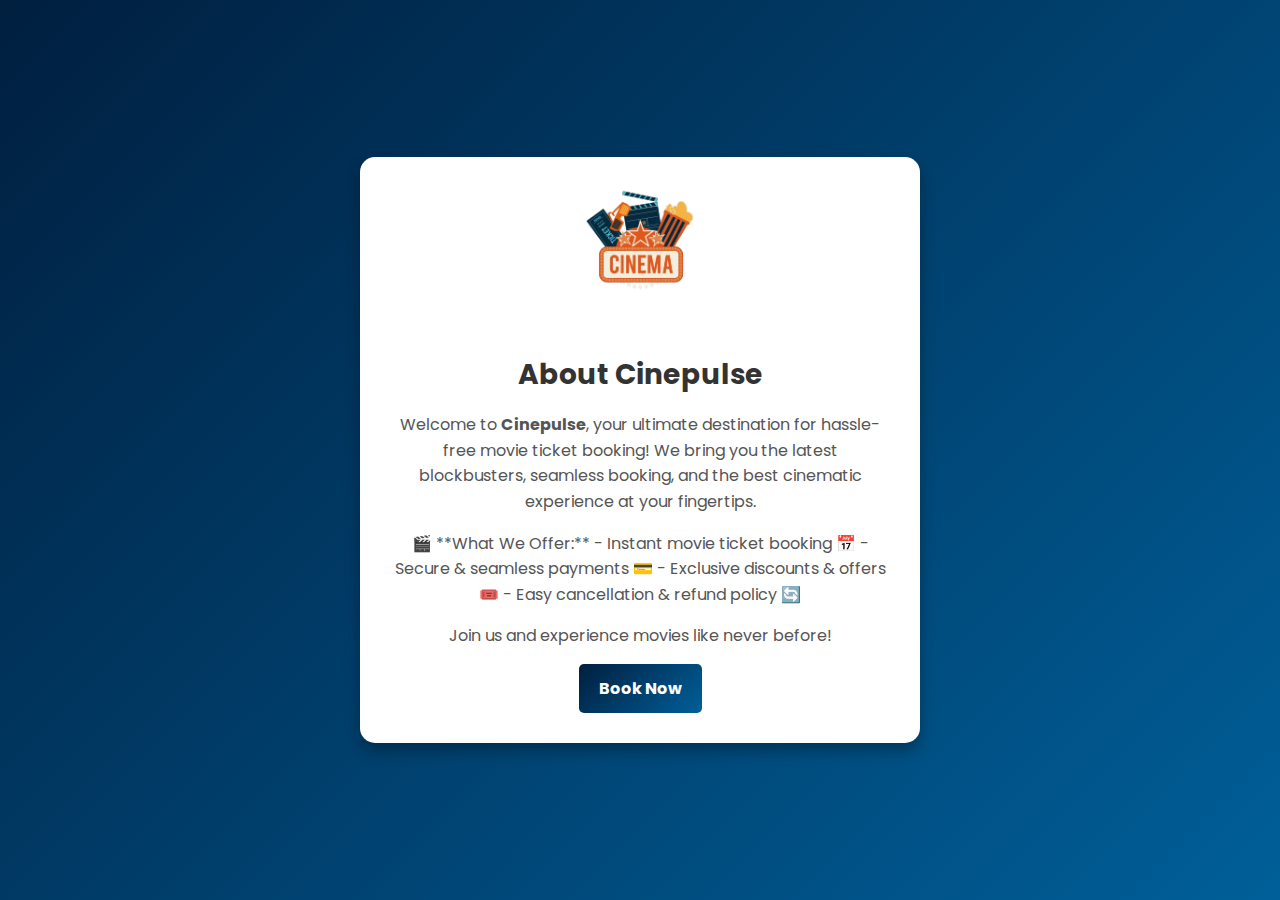
<file: aboutus.html>
<!DOCTYPE html>
<html lang="en">
<head>
  <meta charset="UTF-8">
  <meta name="viewport" content="width=device-width, initial-scale=1.0">
  <title>About Us | MovieMania</title>
  <link href="https://fonts.googleapis.com/css2?family=Poppins:wght@400;600&display=swap" rel="stylesheet">
  <link rel="stylesheet" href="aboutus.css">
</head>
<body>
  <div class="about-container">
    <div class="about-box">
      <div class="logo">
        <img src="pngwing.com (3).png" alt="Cinema Logo">
      </div>
      <h2>About Cinepulse</h2>
      <p>
        Welcome to <strong>Cinepulse</strong>, your ultimate destination for hassle-free movie ticket booking!  
        We bring you the latest blockbusters, seamless booking, and the best cinematic experience at your fingertips.  
      </p>
      <p>
        🎬 **What We Offer:**  
        - Instant movie ticket booking 📅  
        - Secure & seamless payments 💳  
        - Exclusive discounts & offers 🎟️  
        - Easy cancellation & refund policy 🔄  
      </p>
      <p>Join us and experience movies like never before!</p>
      <a href="index.html" class="cta-button">Book Now</a>
    </div>
  </div>
</body>
</html>
</file>
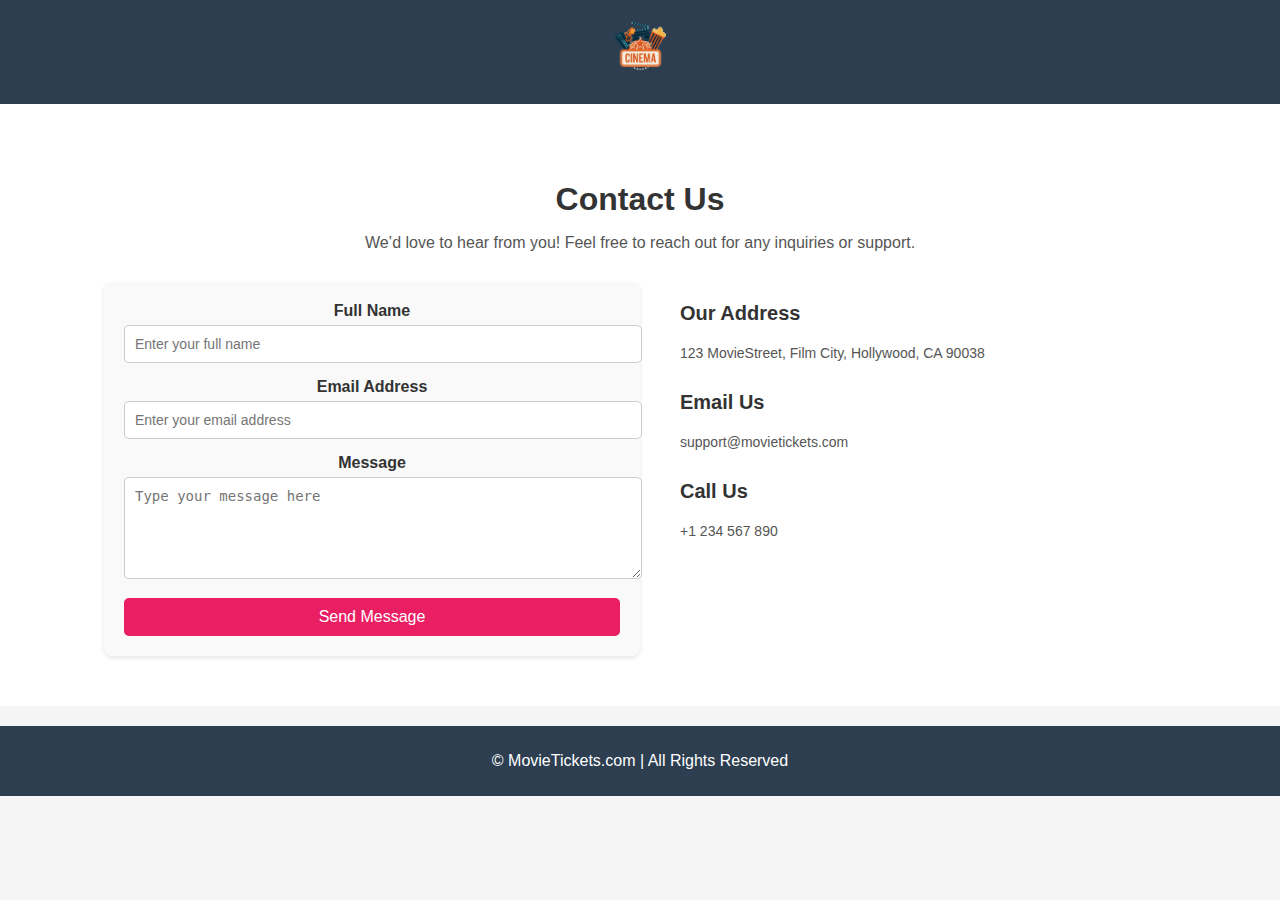
<file: contactus.html>
<!DOCTYPE html>
<html lang="en">
<head>
  <meta charset="UTF-8">
  <meta name="viewport" content="width=device-width, initial-scale=1.0">
  <title>Contact Us</title>
  <link rel="stylesheet" href="contactus.css">
</head>
<body>
  <header class="header">
    <div class="logo-container">
      <img src="pngwing.com (3).png" alt="MovieTickets Logo" class="logo">
    </div>
  </header>

  <section class="contact-us">
    <h2>Contact Us</h2>
    <p>We’d love to hear from you! Feel free to reach out for any inquiries or support.</p>
    <div class="contact-container">
      <form class="contact-form">
        <div class="form-group">
          <label for="name">Full Name</label>
          <input type="text" id="name" placeholder="Enter your full name" required>
        </div>
        <div class="form-group">
          <label for="email">Email Address</label>
          <input type="email" id="email" placeholder="Enter your email address" required>
        </div>
        <div class="form-group">
          <label for="message">Message</label>
          <textarea id="message" rows="5" placeholder="Type your message here" required></textarea>
        </div>
        <button type="submit" class="submit-btn">Send Message</button>
      </form>
      <div class="contact-details">
        <h3>Our Address</h3>
        <p>123 MovieStreet, Film City, Hollywood, CA 90038</p>
        <h3>Email Us</h3>
        <p>support@movietickets.com</p>
        <h3>Call Us</h3>
        <p>+1 234 567 890</p>
      </div>
    </div>
  </section>

  <footer class="footer">
    <p>© MovieTickets.com | All Rights Reserved</p>
  </footer>
</body>
</html>
</file>
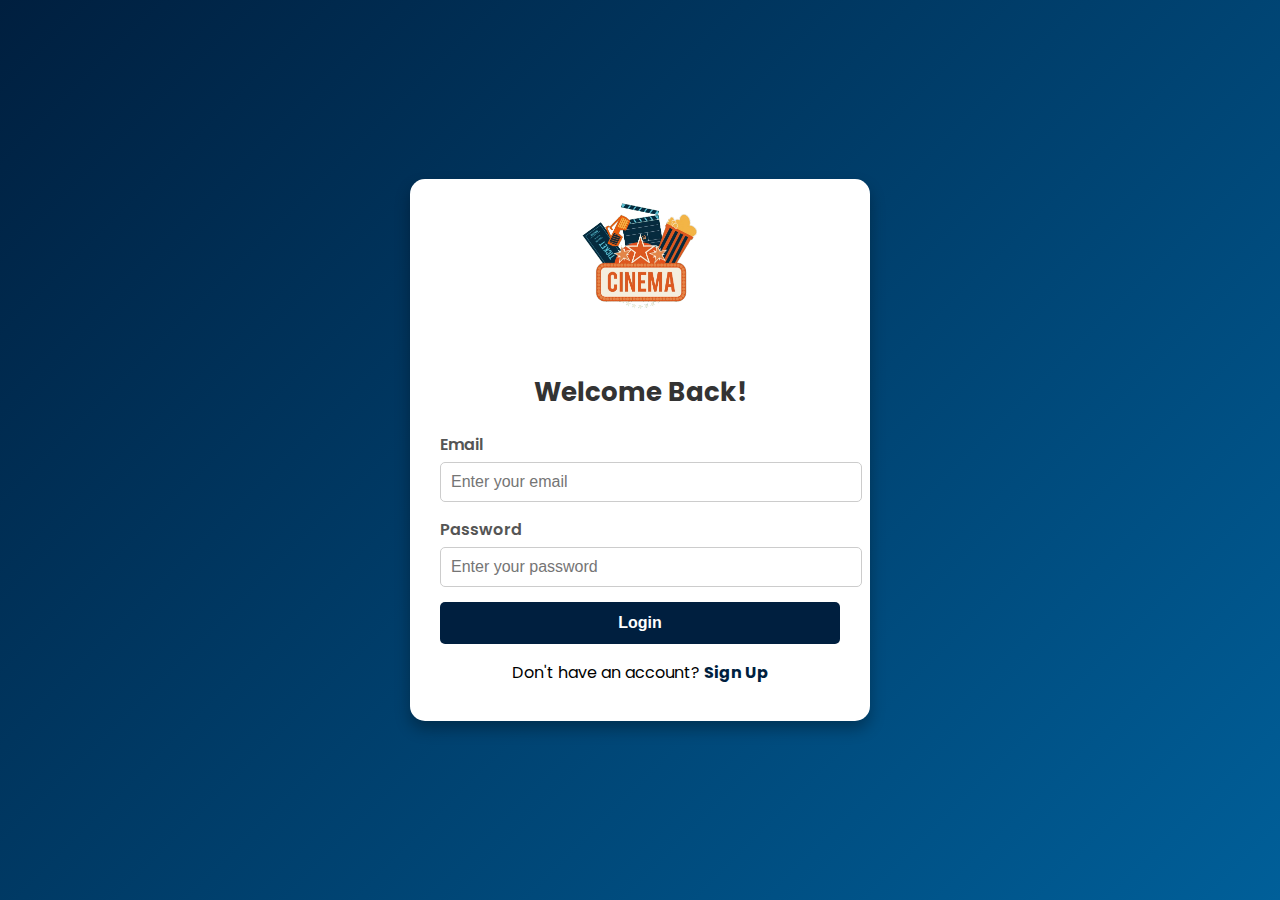
<file: signin.html>
<!DOCTYPE html>
<html lang="en">
<head>
  <meta charset="UTF-8">
  <meta name="viewport" content="width=device-width, initial-scale=1.0">
  <title>Login Page</title>
  <link href="https://fonts.googleapis.com/css2?family=Poppins:wght@400;600&display=swap" rel="stylesheet">
  <link rel="stylesheet" href="signin.css">
</head>
<body>
  <div class="login-container">
    <div class="login-box">
      <div class="logo">
        <img src="pngwing.com (3).png" alt="Cinema Logo">
      </div>
      <h2>Welcome Back!</h2>
      <form action="#">
        <div class="form-group">
          <label for="email">Email</label>
          <input type="email" id="email" placeholder="Enter your email" required>
        </div>
        <div class="form-group">
          <label for="password">Password</label>
          <input type="password" id="password" placeholder="Enter your password" required>
        </div>
        <button type="submit">Login</button>
        <div class="form-footer">
          <p>Don't have an account? <a href="signup.html">Sign Up</a></p>
        </div>
      </form>
    </div>
  </div>
</body>
</html>
</file>
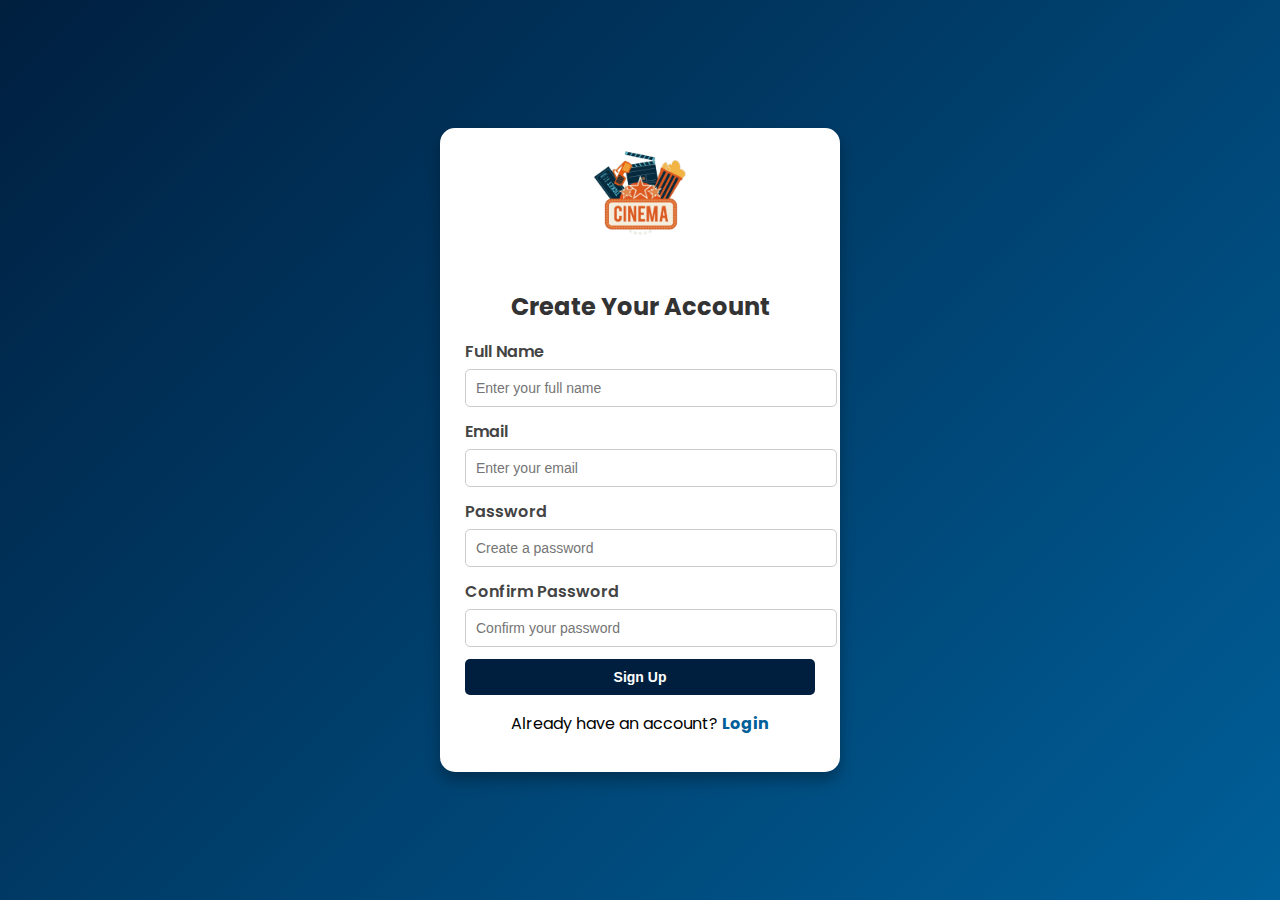
<file: signup.html>
<!DOCTYPE html>
<html lang="en">
<head>
  <meta charset="UTF-8">
  <meta name="viewport" content="width=device-width, initial-scale=1.0">
  <title>Sign-Up Page</title>
  <link href="https://fonts.googleapis.com/css2?family=Poppins:wght@400;600&display=swap" rel="stylesheet">
  <link rel="stylesheet" href="signup.css">
</head>
<body>
  <div class="signup-container">
    <div class="signup-box">
      <div class="logo">
        <img src="pngwing.com (3).png" alt="Cinema Logo">
      </div>
      <h2>Create Your Account</h2>
      <form action="#">
        <div class="form-group">
          <label for="name">Full Name</label>
          <input type="text" id="name" placeholder="Enter your full name" required>
        </div>
        <div class="form-group">
          <label for="email">Email</label>
          <input type="email" id="email" placeholder="Enter your email" required>
        </div>
        <div class="form-group">
          <label for="password">Password</label>
          <input type="password" id="password" placeholder="Create a password" required>
        </div>
        <div class="form-group">
          <label for="confirm-password">Confirm Password</label>
          <input type="password" id="confirm-password" placeholder="Confirm your password" required>
        </div>
        <button type="submit">Sign Up</button>
        <div class="form-footer">
          <p>Already have an account? <a href="signin.html">Login</a></p>
        </div>
      </form>
    </div>
  </div>
</body>
</html>
</file>
<file: aboutus.css>
/* General Styling */
body {
  margin: 0;
  font-family: 'Poppins', sans-serif;
  display: flex;
  justify-content: center;
  align-items: center;
  min-height: 100vh;
  background: linear-gradient(135deg, #001f3f, #005f99);
  text-align: center;
}

/* About Us Container */
.about-container {
  width: 100%;
  max-width: 500px;
  background-color: #fff;
  border-radius: 15px;
  box-shadow: 0 8px 15px rgba(0, 0, 0, 0.3);
  padding: 30px;
  animation: fadeIn 0.5s ease-in-out;
}

/* Logo */
.logo img {
  width: 140px;
  margin-bottom: 15px;
}

/* Heading */
.about-box h2 {
  font-size: 28px;
  color: #333;
  margin-bottom: 10px;
}

/* Paragraph */
.about-box p {
  font-size: 16px;
  color: #555;
  line-height: 1.6;
  margin-bottom: 15px;
}

/* CTA Button */
.cta-button {
  display: inline-block;
  background: linear-gradient(135deg, #001f3f, #005f99);
  color: #fff;
  font-size: 16px;
  font-weight: bold;
  padding: 12px 20px;
  border-radius: 5px;
  text-decoration: none;
  transition: all 0.3s ease;
}

.cta-button:hover {
  background: linear-gradient(135deg, #005f99, #0084cc);
  transform: scale(1.05);
}

/* Animations */
@keyframes fadeIn {
  from {
      opacity: 0;
      transform: translateY(-10px);
  }
  to {
      opacity: 1;
      transform: translateY(0);
  }
}

/* Responsive Design */
@media (max-width: 480px) {
  .about-container {
      max-width: 90%;
      padding: 20px;
  }

  .about-box p {
      font-size: 14px;
  }

  .cta-button {
      font-size: 14px;
      padding: 10px 18px;
  }
}
</file>
<file: contactus.css>
/* General Styles */
body {
    margin: 0;
    font-family: Arial, sans-serif;
    background-color: #f5f5f5;
    color: #333;
  }
  
  header {
    background-color: #2c3e50;
    padding: 20px;
    text-align: center;
  }
  
  .logo-container {
    display: inline-block;
  }
  
  .logo {
    height: 60px;
    width: auto;
  }
  
  /* Contact Us Section */
  .contact-us {
    padding: 50px 20px;
    background-color: #fff;
    text-align: center;
  }
  
  .contact-us h2 {
    font-size: 32px;
    color: #333;
    margin-bottom: 10px;
  }
  
  .contact-us p {
    font-size: 16px;
    color: #555;
    margin-bottom: 30px;
  }
  
  .contact-container {
    display: flex;
    flex-wrap: wrap;
    justify-content: center;
    align-items: flex-start;
  }
  
  .contact-form,
  .contact-details {
    width: 40%;
    margin: 0 20px;
    min-width: 300px;
  }
  
  .contact-form {
    background-color: #f9f9f9;
    padding: 20px;
    border-radius: 8px;
    box-shadow: 0 2px 4px rgba(0, 0, 0, 0.1);
  }
  
  .contact-form .form-group {
    margin-bottom: 15px;
  }
  
  .contact-form label {
    display: block;
    font-weight: bold;
    margin-bottom: 5px;
  }
  
  .contact-form input,
  .contact-form textarea {
    width: 100%;
    padding: 10px;
    border: 1px solid #ccc;
    border-radius: 5px;
    font-size: 14px;
  }
  
  .contact-form button {
    width: 100%;
    padding: 10px;
    background-color: #e91e63;
    color: #fff;
    border: none;
    border-radius: 5px;
    font-size: 16px;
    cursor: pointer;
    transition: background-color 0.3s ease;
  }
  
  .contact-form button:hover {
    background-color: #d81b60;
  }
  
  .contact-details {
    text-align: left;
  }
  
  .contact-details h3 {
    font-size: 20px;
    color: #333;
    margin-top: 20px;
  }
  
  .contact-details p {
    font-size: 14px;
    color: #555;
  }
  
  /* Footer */
  .footer {
    text-align: center;
    background-color: #2c3e50;
    color: white;
    padding: 10px 20px;
    margin-top: 20px;
  }
</file>
<file: signin.css>
/* General Styling */
body {
    margin: 0;
    font-family: 'Poppins', sans-serif;
    display: flex;
    justify-content: center;
    align-items: center;
    min-height: 100vh;
    background: linear-gradient(135deg, #001f3f, #005f99);
  }
  
  /* Container */
  .login-container {
    width: 100%;
    max-width: 400px;
    background-color: #fff;
    border-radius: 15px;
    box-shadow: 0 8px 15px rgba(0, 0, 0, 0.3);
    padding: 20px 30px;
    text-align: center;
  }
  
  /* Logo */
  .logo img {
    width: 150px;
    margin-bottom: 15px;
  }
  
  /* Heading */
  .login-box h2 {
    font-size: 26px;
    color: #333;
    margin-bottom: 20px;
  }
  
  /* Form */
  .form-group {
    margin-bottom: 15px;
    text-align: left;
  }
  
  .form-group label {
    display: block;
    font-weight: 600;
    color: #555;
    margin-bottom: 5px;
  }
  
  .form-group input {
    width: 100%;
    padding: 10px;
    border: 1px solid #ccc;
    border-radius: 5px;
    font-size: 16px;
  }
  
  .form-group input:focus {
    border-color:#001f3f;
    outline: none;
  }
  
  /* Button */
  button {
    width: 100%;
    padding: 12px;
    font-size: 16px;
    font-weight: bold;
    color: #fff;
    background-color: #001f3f;
    border: none;
    border-radius: 5px;
    cursor: pointer;
    transition: background-color 0.3s ease, transform 0.2s ease;
  }
  
  button:hover {
    background-color: #005f99;
    transform: scale(1.05);
  }
  
  button:active {
    background-color: #001f3f;
    transform: scale(0.95);
  }
  
  /* Footer */
  .form-footer {
    margin-top: 15px;
  }
  
  .form-footer a {
    color: #001f3f;
    text-decoration: none;
    font-weight: bold;
  }
  
  .form-footer a:hover {
    text-decoration: underline;
  }
</file>
<file: signup.css>
/* General Styling */
body {
    margin: 0;
    font-family: 'Poppins', sans-serif;
    display: flex;
    justify-content: center;
    align-items: center;
    min-height: 100vh;
    background: linear-gradient(135deg, #001f3f, #005f99); /* Navy blue gradient */
  }
  
  /* Container */
  .signup-container {
    width: 100%;
    max-width: 350px; /* Reduced container size */
    background-color: #ffffff;
    border-radius: 15px;
    box-shadow: 0 8px 15px rgba(0, 0, 0, 0.3);
    padding: 20px 25px; /* Adjusted padding for a smaller design */
    text-align: center;
  }
  
  /* Logo */
  .logo img {
    width: 120px; /* Reduced logo size */
    margin-bottom: 10px;
  }
  
  /* Heading */
  .signup-box h2 {
    font-size: 24px; /* Slightly smaller heading */
    color: #333;
    margin-bottom: 15px;
  }
  
  /* Form */
  .form-group {
    margin-bottom: 12px; /* Slightly tighter spacing */
    text-align: left;
  }
  
  .form-group label {
    display: block;
    font-weight: 600;
    color: #444;
    margin-bottom: 5px;
  }
  
  .form-group input {
    width: 100%;
    padding: 10px;
    border: 1px solid #ccc;
    border-radius: 5px;
    font-size: 14px; /* Slightly smaller font size */
  }
  
  .form-group input:focus {
    border-color: #005f99;
    outline: none;
  }
  
  /* Button */
  button {
    width: 100%;
    padding: 10px; /* Reduced button height */
    font-size: 14px; /* Smaller font size */
    font-weight: bold;
    color: #ffffff;
    background-color: #001f3f; /* Navy blue button */
    border: none;
    border-radius: 5px;
    cursor: pointer;
    transition: background-color 0.3s ease, transform 0.2s ease;
  }
  
  button:hover {
    background-color: #005f99; /* Slightly lighter navy on hover */
    transform: scale(1.05);
  }
  
  button:active {
    background-color: #003f6b;
    transform: scale(0.95);
  }
  
  /* Footer */
  .form-footer {
    margin-top: 12px; /* Adjusted spacing */
  }
  
  .form-footer a {
    color: #005f99; /* Navy blue link */
    text-decoration: none;
    font-weight: bold;
  }
  
  .form-footer a:hover {
    text-decoration: underline;
  }
</file>
